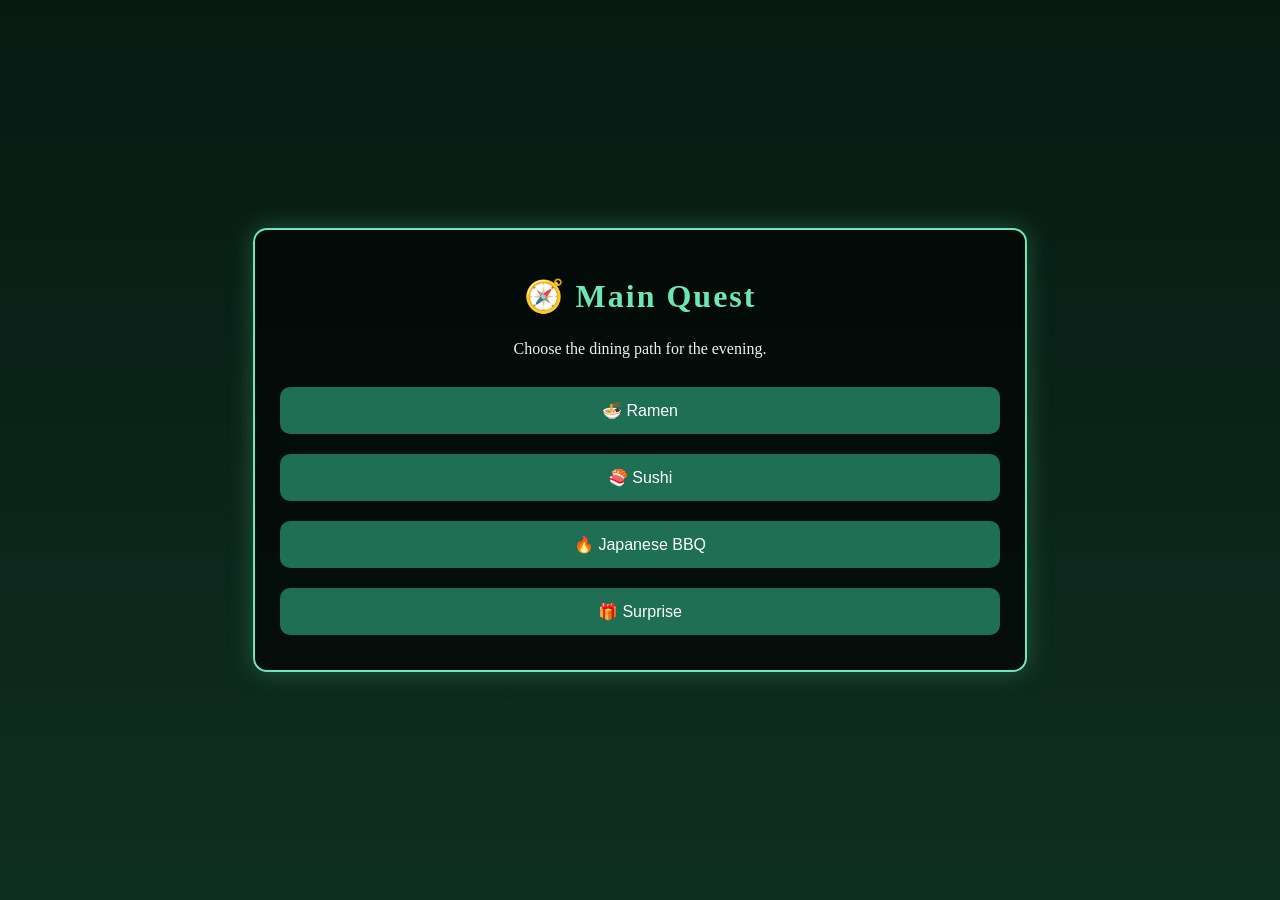
<file: index.html>
<!DOCTYPE html>
<html>
<head>
<title>Main Quest</title>
<link rel="stylesheet" href="style.css">
</head>

<body>

<div class="box">
    <h1>🧭 Main Quest</h1>

    <p class="text">
        Choose the dining path for the evening.
    </p>

    <button onclick="playClick(); questAccepted('sidequest.html?choice=ramen')">🍜 Ramen</button>
    <button onclick="playClick(); questAccepted('sidequest.html?choice=sushi')">🍣 Sushi</button>
    <button onclick="playClick(); questAccepted('sidequest.html?choice=bbq')">🔥 Japanese BBQ</button>
    <button onclick="playClick(); questAccepted('sidequest.html?choice=surprise')">🎁 Surprise</button>
</div>

<div id="questOverlay">
    <h1>✨ QUEST ACCEPTED</h1>
    <p>The path has been chosen...</p>
</div>

<script src="script.js"></script>
</body>
</html>
</file>
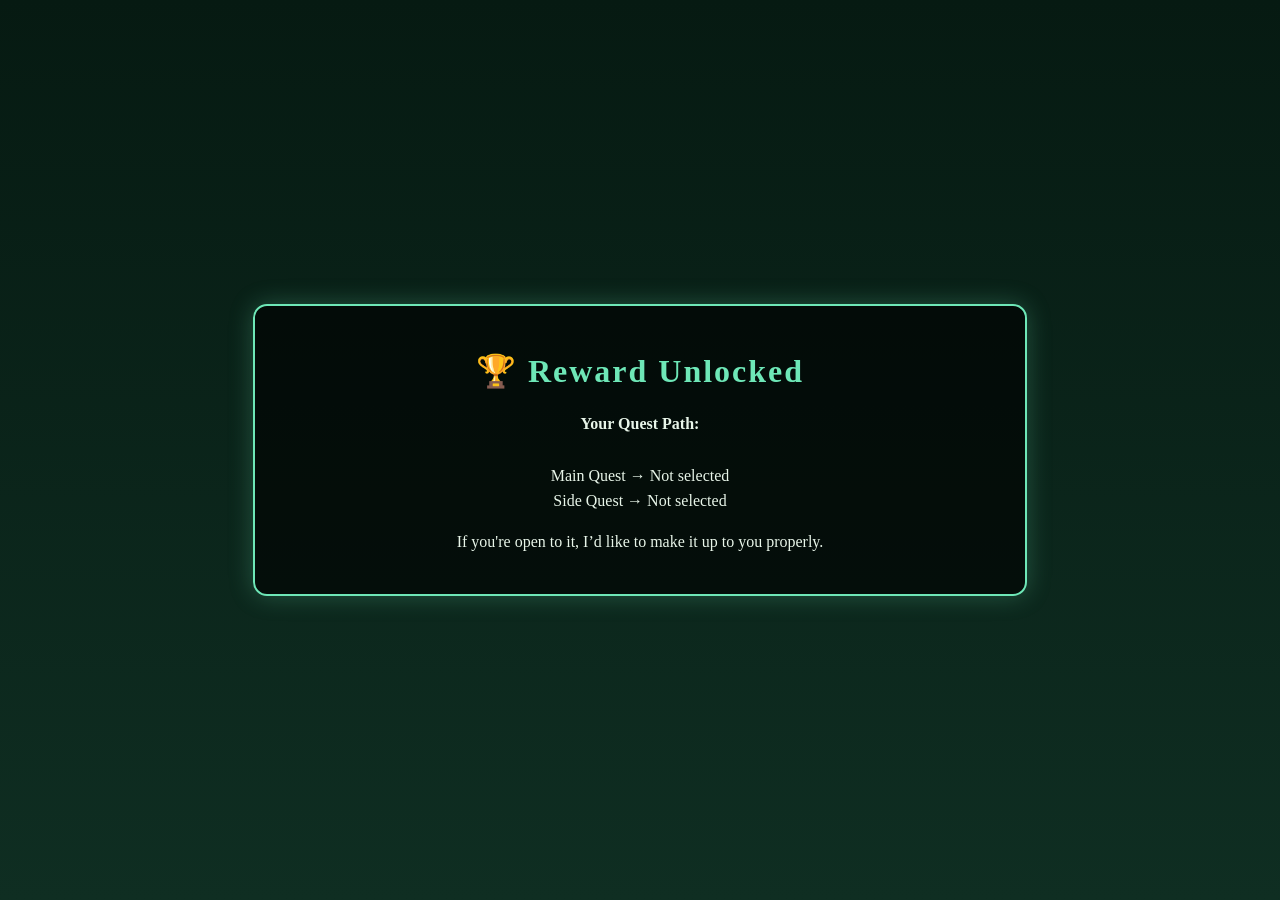
<file: reward.html>
<!DOCTYPE html>
<html>
<head>
<title>Reward</title>
<link rel="stylesheet" href="style.css">
</head>

<body>

<div class="box">
    <h1>🏆 Reward Unlocked</h1>

    <p class="text" id="summary"></p>

    <p class="text">
        If you're open to it, I’d like to make it up to you properly.
    </p>
</div>

<script>
const params = new URLSearchParams(window.location.search);

const map = {
    ramen: "🍜 Ramen",
    sushi: "🍣 Sushi",
    bbq: "🔥 Japanese BBQ",
    surprise: "🎁 Surprise Dining",
    cocktails: "🍸 New Cocktail Bar",
    speakeasy: "🕵️ Secret Speakeasy",
    rooftop: "🌃 Rooftop View",
    arcade: "🎮 Arcade Challenge"
};

const dining = params.get("choice");
const activity = params.get("activity");

document.getElementById("summary").innerHTML =
`
<b>Your Quest Path:</b><br><br>
Main Quest → ${map[dining] || "Not selected"}<br>
Side Quest → ${map[activity] || "Not selected"}
`;
</script>

</body>
</html>
</file>
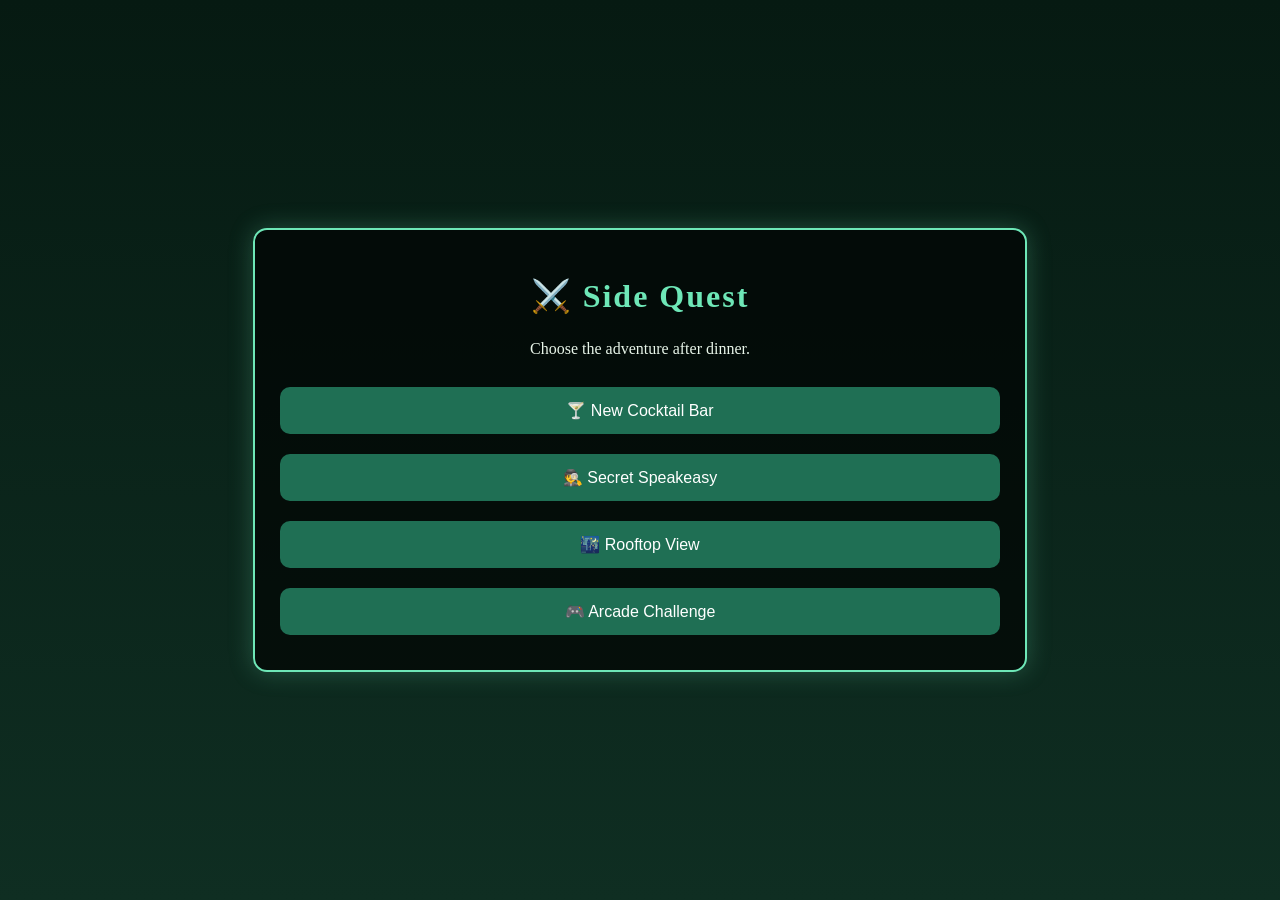
<file: sidequest.html>
<!DOCTYPE html>
<html>
<head>
<title>Side Quest</title>
<link rel="stylesheet" href="style.css">
</head>

<body>

<div class="box">
    <h1>⚔️ Side Quest</h1>

    <p class="text">
        Choose the adventure after dinner.
    </p>

    <button onclick="playClick(); questAccepted('reward.html?choice=' + new URLSearchParams(window.location.search).get('choice') + '&activity=cocktails')">
        🍸 New Cocktail Bar
    </button>

    <button onclick="playClick(); questAccepted('reward.html?choice=' + new URLSearchParams(window.location.search).get('choice') + '&activity=speakeasy')">
        🕵️ Secret Speakeasy
    </button>

    <button onclick="playClick(); questAccepted('reward.html?choice=' + new URLSearchParams(window.location.search).get('choice') + '&activity=rooftop')">
        🌃 Rooftop View
    </button>

    <button onclick="playClick(); questAccepted('reward.html?choice=' + new URLSearchParams(window.location.search).get('choice') + '&activity=arcade')">
        🎮 Arcade Challenge
    </button>
</div>

<div id="questOverlay">
    <h1>✨ QUEST ACCEPTED</h1>
    <p>Adventure continues...</p>
</div>

<script src="script.js"></script>
</body>
</html>
</file>
<file: style.css>
body {
    margin: 0;
    font-family: Georgia, serif;
    background: linear-gradient(to bottom, #061a12, #0f2e22);
    color: #e8f5e9;
    height: 100vh;
    display: flex;
    justify-content: center;
    align-items: center;
}

.box {
    width: 90%;
    max-width: 720px;
    background: rgba(0,0,0,0.65);
    border: 2px solid #6ee7b7;
    border-radius: 14px;
    padding: 25px;
    box-shadow: 0 0 25px rgba(110, 231, 183, 0.25);
    text-align: center;
}

h1 {
    color: #6ee7b7;
    letter-spacing: 2px;
}

.text {
    margin: 15px 0;
    line-height: 1.6;
}

button {
    width: 100%;
    margin: 10px 0;
    padding: 14px;
    border: none;
    border-radius: 10px;
    background: #1f6f54;
    color: white;
    font-size: 16px;
    cursor: pointer;
    transition: 0.15s;
}

button:hover {
    background: #2aa87b;
    transform: scale(1.02);
}

/* ✨ QUEST ACCEPTED OVERLAY */
#questOverlay {
    position: fixed;
    top: 0;
    left: 0;
    width: 100%;
    height: 100%;
    background: rgba(0,0,0,0.85);
    display: none;
    justify-content: center;
    align-items: center;
    flex-direction: column;
    z-index: 999;
    color: #6ee7b7;
    text-align: center;
    animation: fadeIn 0.4s ease;
}

#questOverlay h1 {
    font-size: 40px;
    text-shadow: 0 0 15px #6ee7b7;
}

@keyframes fadeIn {
    from { opacity: 0; }
    to { opacity: 1; }
}
</file>
